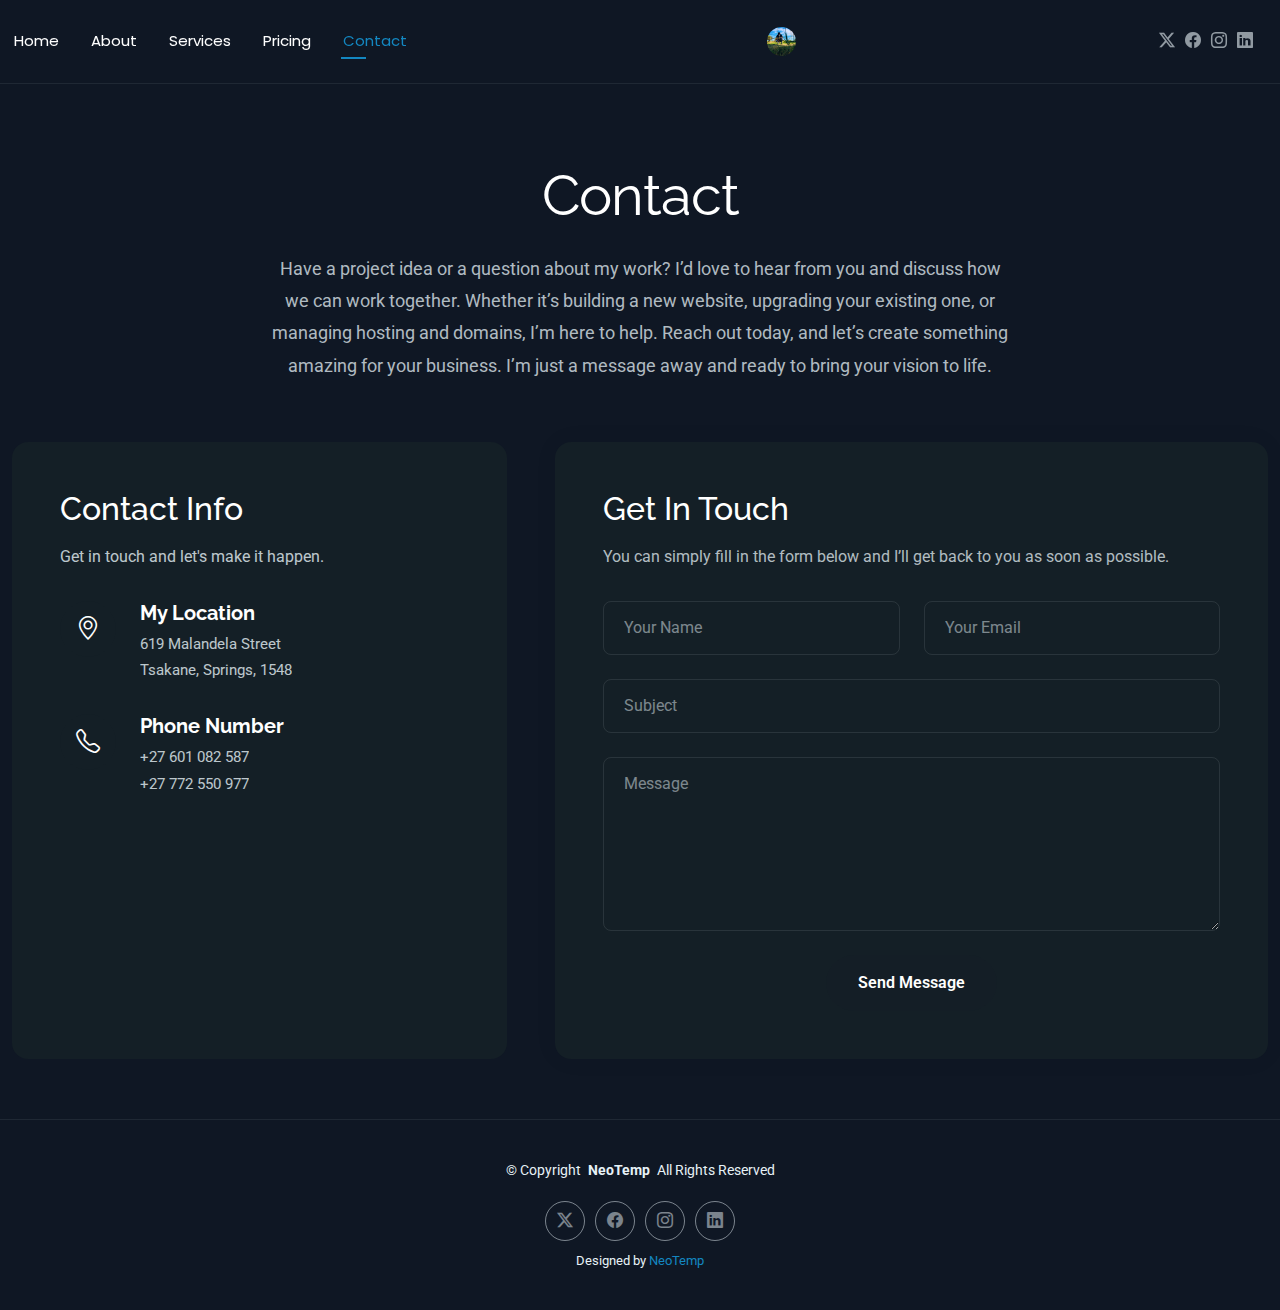
<file: contact.html>
<!DOCTYPE html>
<html lang="en">

<head>
  <meta charset="utf-8">
  <meta content="width=device-width, initial-scale=1.0" name="viewport">
  <title>NeoTemp - Contact</title>
  <meta name="description" content="">
  <meta name="keywords" content="">
<!-- Favicons -->
  <link href="favicon.png" rel="icon">
  <link href="apple-touch-icon.png" rel="apple-touch-icon">

  <!-- Fonts -->
  <link href="https://fonts.googleapis.com" rel="preconnect">
  <link href="https://fonts.gstatic.com" rel="preconnect" crossorigin>
  <link href="https://fonts.googleapis.com/css2?family=Roboto:ital,wght@0,100;0,300;0,400;0,500;0,700;0,900;1,100;1,300;1,400;1,500;1,700;1,900&family=Poppins:ital,wght@0,100;0,200;0,300;0,400;0,500;0,600;0,700;0,800;0,900;1,100;1,200;1,300;1,400;1,500;1,600;1,700;1,800;1,900&family=Raleway:ital,wght@0,100;0,200;0,300;0,400;0,500;0,600;0,700;0,800;0,900;1,100;1,200;1,300;1,400;1,500;1,600;1,700;1,800;1,900&display=swap" rel="stylesheet">

  <!-- Vendor CSS Files -->
  <link href="bootstrap.min.css" rel="stylesheet">
  <link href="bootstrap-icons.css" rel="stylesheet">
  <link href="aos.css" rel="stylesheet">
  <link href="swiper-bundle.min.css" rel="stylesheet">
  <link href="glightbox.min.css" rel="stylesheet">

  <!-- Main CSS File -->
  <link href="main.css" rel="stylesheet">

  <!-- =======================================================
  * Template Name: FolioOne
  * Template URL: https://bootstrapmade.com/folioone-bootstrap-portfolio-website-template/
  * Updated: Aug 23 2025 with Bootstrap v5.3.7
  * Author: BootstrapMade.com
  * License: https://bootstrapmade.com/license/
  ======================================================== -->

</head>

  <!-- Google tag (gtag.js) -->
<script async src="https://www.googletagmanager.com/gtag/js?id=G-CWEPG115PZ"></script>
<script>
  window.dataLayer = window.dataLayer || [];
  function gtag(){dataLayer.push(arguments);}
  gtag('js', new Date());

  gtag('config', 'G-CWEPG115PZ');
</script>
<body class="contact-page">

  <header id="header" class="header d-flex align-items-center light-background sticky-top">
    <div class="container position-relative d-flex align-items-center justify-content-between">

      <!-- <a href="index.html" class="logo d-flex align-items-center me-auto me-xl-0">
      <img src="assets/img/logo.webp" alt="">
      <h1 class="sitename">FolioOne</h1> 
    </a> -->

      <nav id="navmenu" class="navmenu">
        <ul>
          <li><a href="index.html">Home</a></li>
          <li><a href="about.html">About</a></li>
          <li><a href="services.html">Services</a></li>
          <li><a href="pricing.html">Pricing</a></li>

          <li><a href="contact.html" class="active">Contact</a></li>
        </ul>
        <i class="mobile-nav-toggle d-xl-none bi bi-list"></i>
      </nav>
      
      <div class="profile-pic">
  <img src="pic5.jpg" style="border-radius:50%;" width="29px;" height="29px"></div>

      <div class="header-social-links">        <a href="https://x.com/@neotemp1"><i class="bi bi-twitter-x"></i></a>
        <a href="https://www.facebook.com/share/1Aidfxfcbp/"><i class="bi bi-facebook"></i></a>
        <a href="https://www.instagram.com/neo.temp.koza"><i class="bi bi-instagram"></i></a>
        <a href="https://www.linkedin.com/in/neo-temp-koza-952357138?trk=contact-info"><i class="bi bi-linkedin"></i></a>
       
      </div>

    </div>
  </header>

  <main class="main">

    <!-- Contact Section -->
    <section id="contact" class="contact section">

      <!-- Section Title -->
      <div class="container section-title" data-aos="fade-up">
        <h2>Contact</h2>
        <p>Have a project idea or a question about my work? I’d love to hear from you and discuss how we can work together. Whether it’s building a new website, upgrading your existing one, or managing hosting and domains, I’m here to help. Reach out today, and let’s create something amazing for your business. I’m just a message away and ready to bring your vision to life.</p>
      </div><!-- End Section Title -->

      <div class="container" data-aos="fade-up" data-aos-delay="100">

        <div class="row g-4 g-lg-5">
          <div class="col-lg-5">
            <div class="info-box" data-aos="fade-up" data-aos-delay="200">
              <h3>Contact Info</h3>
              <p>Get in touch and let's make it happen.</p>

              <div class="info-item" data-aos="fade-up" data-aos-delay="300">
                <div class="icon-box">
                  <i class="bi bi-geo-alt"></i>
                </div>
                <div class="content">
                  <h4>My Location</h4>
                  <p>619 Malandela Street</p>
                  <p>Tsakane, Springs, 1548</p>
                </div>
              </div>

              <div class="info-item" data-aos="fade-up" data-aos-delay="400">
                <div class="icon-box">
                  <i class="bi bi-telephone"></i>
                </div>
                <div class="content">
                  <h4>Phone Number</h4>
                  <p>+27 601 082 587</p>
                  <p>+27 772 550 977</p>
                </div>
              </div>

              <div class="info-item" data-aos="fade-up" data-aos-delay="500">
                <div class="icon-box">
                  <i class="bi bi-envelope"></i>
                </div>
                <div class="content">
                  <h4>Email Address</h4>
                  <p>info@neotemp.com</p>
                  <p>neotemptonkoza@gmail.com</p>
                </div>
              </div>
            </div>
          </div>

          <div class="col-lg-7">
            <div class="contact-form" data-aos="fade-up" data-aos-delay="300">
              <h3>Get In Touch</h3>
              <p>You can simply fill in the form below and I’ll get back to you as soon as possible.</p><form action="https://formsubmit.co/neotemptonkoza@gmail.com" method="POST" data-aos="fade-up" data-aos-delay="200">
  <!-- Redirect to the thank-you page in the same directory -->
  <input type="hidden" name="_next" value="https://neotemp.github.io/myprofile.com/thank-you.html">

  <div class="row gy-4">
    <div class="col-md-6">
      <input type="text" name="name" class="form-control" placeholder="Your Name" required>
    </div>

    <div class="col-md-6">
      <input type="email" class="form-control" name="email" placeholder="Your Email" required>
    </div>

    <div class="col-12">
      <input type="text" class="form-control" name="subject" placeholder="Subject" required>
    </div>

    <div class="col-12">
      <textarea class="form-control" name="message" rows="6" placeholder="Message" required></textarea>
    </div>

    <div class="col-12 text-center">
      <button type="submit" class="btn">Send Message</button>
    </div>
  </div>
</form>

              

            </div>
          </div>

        </div>

      </div>

    </section><!-- /Contact Section -->

  </main>

  <footer id="footer" class="footer">

    <div class="container">
      <div class="copyright text-center">
        <p>© <span>Copyright</span> <strong class="px-1 sitename">NeoTemp</strong> <span>All Rights Reserved<br></span></p>
      </div>
      <div class="social-links d-flex justify-content-center">
        <a href="https://x.com/@neotemp1"><i class="bi bi-twitter-x"></i></a>
        <a href="https://www.facebook.com/share/1Aidfxfcbp/"><i class="bi bi-facebook"></i></a>
        <a href="https://www.instagram.com/neo.temp.koza"><i class="bi bi-instagram"></i></a>
        <a href="https://www.linkedin.com/in/neo-temp-koza-952357138?trk=contact-info"><i class="bi bi-linkedin"></i></a>
      </div>
      <div class="credits">
        <!-- All the links in the footer should remain intact. -->
        <!-- You can delete the links only if you've purchased the pro version. -->
        <!-- Licensing information: https://bootstrapmade.com/license/ -->
        <!-- Purchase the pro version with working PHP/AJAX contact form: [buy-url] -->
        Designed by <a href="https://neotemp.github.io/myprofile.com/index.html">NeoTemp</a>
      </div>
    </div>

  </footer>

  <!-- Scroll Top -->
  <a href="#" id="scroll-top" class="scroll-top d-flex align-items-center justify-content-center"><i class="bi bi-arrow-up-short"></i></a>

  <!-- Preloader -->
  <div id="preloader"></div>

  <!-- Vendor JS Files -->  <script src="bootstrap.bundle.min.js"></script>
  <script src="aos.js"></script>
  <script src="typed.umd.js"></script>
  <script src="noframework.waypoints.js"></script>
  <script src="purecounter_vanilla.js"></script>
  <script src="swiper-bundle.min.js"></script>
  <script src="imagesloaded.pkgd.min.js"></script>
  <script src="isotope.pkgd.min.js"></script>
  <script src="glightbox.min.js"></script>

  <!-- Main JS File -->
  <script src="main.js"></script>


</body>

</html>
</file>
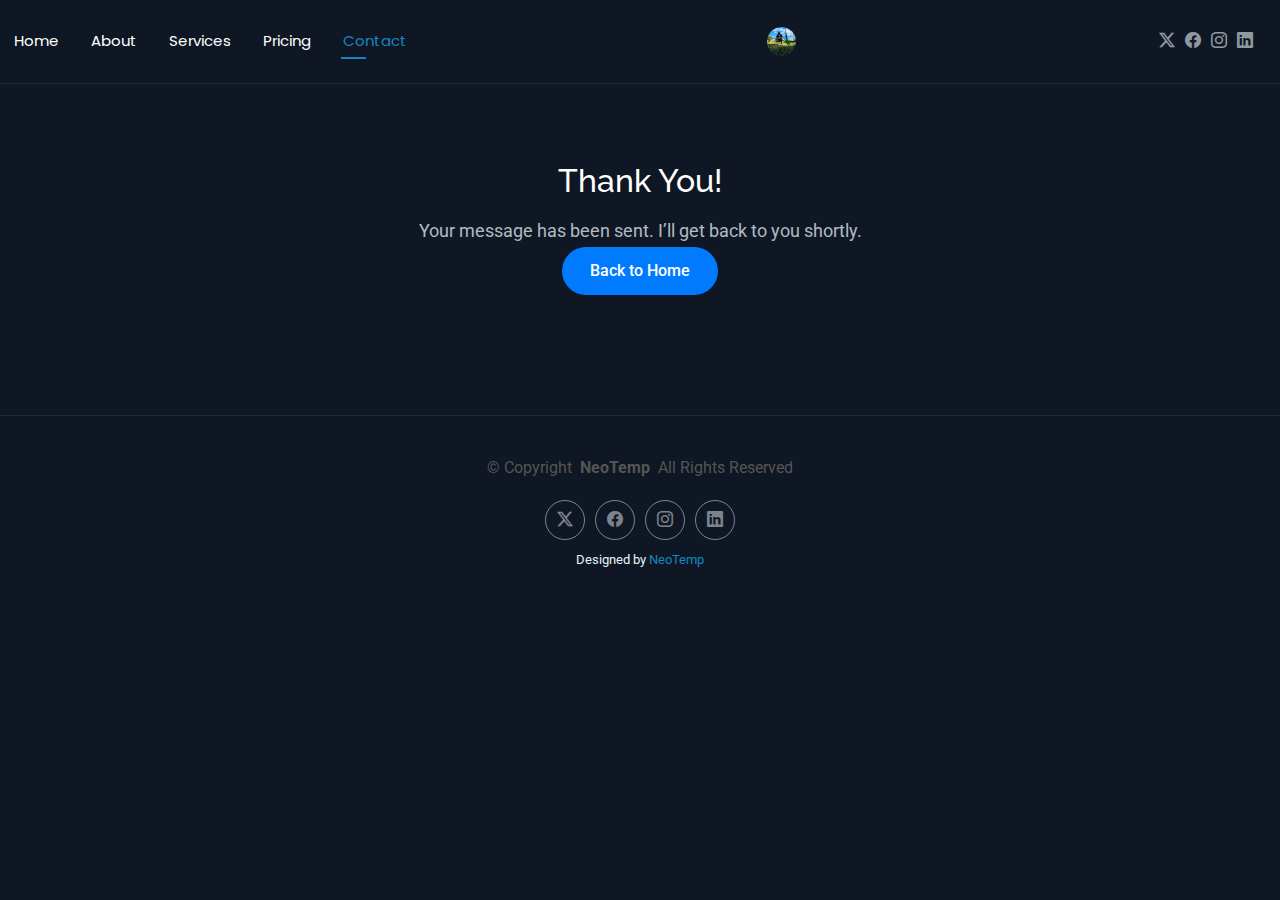
<file: thank-you.html>
<!DOCTYPE html>
<html lang="en">

<head>
  <meta charset="utf-8">
  <meta content="width=device-width, initial-scale=1.0" name="viewport">
  <title>NeoTemp - Contact</title>
  <meta name="description" content="">
  <meta name="keywords" content="">
<!-- Favicons -->
  <link href="favicon.png" rel="icon">
  <link href="apple-touch-icon.png" rel="apple-touch-icon">

  <!-- Fonts -->
  <link href="https://fonts.googleapis.com" rel="preconnect">
  <link href="https://fonts.gstatic.com" rel="preconnect" crossorigin>
  <link href="https://fonts.googleapis.com/css2?family=Roboto:ital,wght@0,100;0,300;0,400;0,500;0,700;0,900;1,100;1,300;1,400;1,500;1,700;1,900&family=Poppins:ital,wght@0,100;0,200;0,300;0,400;0,500;0,600;0,700;0,800;0,900;1,100;1,200;1,300;1,400;1,500;1,600;1,700;1,800;1,900&family=Raleway:ital,wght@0,100;0,200;0,300;0,400;0,500;0,600;0,700;0,800;0,900;1,100;1,200;1,300;1,400;1,500;1,600;1,700;1,800;1,900&display=swap" rel="stylesheet">

  <!-- Vendor CSS Files -->
  <link href="bootstrap.min.css" rel="stylesheet">
  <link href="bootstrap-icons.css" rel="stylesheet">
  <link href="aos.css" rel="stylesheet">
  <link href="swiper-bundle.min.css" rel="stylesheet">
  <link href="glightbox.min.css" rel="stylesheet">

  <!-- Main CSS File -->
  <link href="main.css" rel="stylesheet">

  <!-- =======================================================
  * Template Name: FolioOne
  * Template URL: https://bootstrapmade.com/folioone-bootstrap-portfolio-website-template/
  * Updated: Aug 23 2025 with Bootstrap v5.3.7
  * Author: BootstrapMade.com
  * License: https://bootstrapmade.com/license/
  ======================================================== -->
  
  <style>    h1 {
      font-size: 2rem;
      margin-bottom: 15px;
      color: #fff;
    }

    p {
      font-size: 1rem;
      margin-bottom: 25px;
      color: #555;
    }

    a.button {
      display: inline-block;
      padding: 12px 28px;
      border-radius: 50px;
      background: #007bff;
      color: #fff;
      text-decoration: none;
      font-weight: 500;
      transition: background 0.3s ease;
    }

    a.button:hover {
      background: #0056b3;
    }</style>

    <!-- Google tag (gtag.js) -->
<script async src="https://www.googletagmanager.com/gtag/js?id=G-CWEPG115PZ"></script>
<script>
  window.dataLayer = window.dataLayer || [];
  function gtag(){dataLayer.push(arguments);}
  gtag('js', new Date());

  gtag('config', 'G-CWEPG115PZ');
</script>
  
</head>

  
<body class="contact-page">

  <header id="header" class="header d-flex align-items-center light-background sticky-top">
    <div class="container position-relative d-flex align-items-center justify-content-between">

      <!-- <a href="index.html" class="logo d-flex align-items-center me-auto me-xl-0">
      <img src="assets/img/logo.webp" alt="">
      <h1 class="sitename">FolioOne</h1> 
    </a> -->

      <nav id="navmenu" class="navmenu">
        <ul>
          <li><a href="index.html">Home</a></li>
          <li><a href="about.html">About</a></li>
          <li><a href="services.html">Services</a></li>
          <li><a href="pricing.html">Pricing</a></li>

          <li><a href="contact.html" class="active">Contact</a></li>
        </ul>
        <i class="mobile-nav-toggle d-xl-none bi bi-list"></i>
      </nav>
      
      <div class="profile-pic">
  <img src="pic5.jpg" style="border-radius:50%;" width="29px;" height="29px"></div>

      <div class="header-social-links">        <a href="https://x.com/@neotemp1"><i class="bi bi-twitter-x"></i></a>
        <a href="https://www.facebook.com/share/1Aidfxfcbp/"><i class="bi bi-facebook"></i></a>
        <a href="https://www.instagram.com/neo.temp.koza"><i class="bi bi-instagram"></i></a>
        <a href="https://www.linkedin.com/in/neo-temp-koza-952357138?trk=contact-info"><i class="bi bi-linkedin"></i></a>
       
      </div>

    </div>
  </header>

  <main class="main">

    <!-- Contact Section -->
    <section id="contact" class="contact section">

      <!-- Section Title -->
      <div class="container section-title" data-aos="fade-up">
<div class="container">
    <h1>Thank You!</h1>
    <p>Your message has been sent. I’ll get back to you shortly.</p>
    <a href="index.html" class="button">Back to Home</a>
  </div>
      </div>

    </section><!-- /Contact Section -->

  </main>

  <footer id="footer" class="footer">

    <div class="container">
      <div class="copyright text-center">
        <p>© <span>Copyright</span> <strong class="px-1 sitename">NeoTemp</strong> <span>All Rights Reserved<br></span></p>
      </div>
      <div class="social-links d-flex justify-content-center">
        <a href="https://x.com/@neotemp1"><i class="bi bi-twitter-x"></i></a>
        <a href="https://www.facebook.com/share/1Aidfxfcbp/"><i class="bi bi-facebook"></i></a>
        <a href="https://www.instagram.com/neo.temp.koza"><i class="bi bi-instagram"></i></a>
        <a href="https://www.linkedin.com/in/neo-temp-koza-952357138?trk=contact-info"><i class="bi bi-linkedin"></i></a>
      </div>
      <div class="credits">
        <!-- All the links in the footer should remain intact. -->
        <!-- You can delete the links only if you've purchased the pro version. -->
        <!-- Licensing information: https://bootstrapmade.com/license/ -->
        <!-- Purchase the pro version with working PHP/AJAX contact form: [buy-url] -->
        Designed by <a href="https://neotemp.github.io/myprofile.com/index.html">NeoTemp</a>
      </div>
    </div>

  </footer>

  <!-- Scroll Top -->
  <a href="#" id="scroll-top" class="scroll-top d-flex align-items-center justify-content-center"><i class="bi bi-arrow-up-short"></i></a>

  <!-- Preloader -->
  <div id="preloader"></div>

  <!-- Vendor JS Files -->  <script src="bootstrap.bundle.min.js"></script>
  <script src="aos.js"></script>
  <script src="typed.umd.js"></script>
  <script src="noframework.waypoints.js"></script>
  <script src="purecounter_vanilla.js"></script>
  <script src="swiper-bundle.min.js"></script>
  <script src="imagesloaded.pkgd.min.js"></script>
  <script src="isotope.pkgd.min.js"></script>
  <script src="glightbox.min.js"></script>

  <!-- Main JS File -->
  <script src="main.js"></script>


</body>

</html>
</file>
<file: main.css>
/**
* Template Name: FolioOne
* Template URL: https://bootstrapmade.com/folioone-bootstrap-portfolio-website-template/
* Updated: Aug 23 2025 with Bootstrap v5.3.7
* Author: BootstrapMade.com
* License: https://bootstrapmade.com/license/
*/

/*--------------------------------------------------------------
# Font & Color Variables
# Help: https://bootstrapmade.com/color-system/
--------------------------------------------------------------*/
/* Fonts */
:root {
  --default-font: "Roboto",  system-ui, -apple-system, "Segoe UI", Roboto, "Helvetica Neue", Arial, "Noto Sans", "Liberation Sans", sans-serif, "Apple Color Emoji", "Segoe UI Emoji", "Segoe UI Symbol", "Noto Color Emoji";
  --heading-font: "Raleway",  sans-serif;
  --nav-font: "Poppins",  sans-serif;
}

/* Global Colors - The following color variables are used throughout the website. Updating them here will change the color scheme of the entire website */
:root { 
  --background-color: #0f1724; /* Background color for the entire website, including individual sections */
  --default-color: #e7f2f7; /* Default color used for the majority of the text content across the entire website */
  --heading-color: #ffffff; /* Color for headings, subheadings and title throughout the website */
  --accent-color: #1387c1; /* Accent color that represents your brand on the website. It's used for buttons, links, and other elements that need to stand out */
  --surface-color: #141f26; /* The surface color is used as a background of boxed elements within sections, such as cards, icon boxes, or other elements that require a visual separation from the global background. */
  --contrast-color: #ffffff; /* Contrast color for text, ensuring readability against backgrounds of accent, heading, or default colors. */
}

/* Nav Menu Colors - The following color variables are used specifically for the navigation menu. They are separate from the global colors to allow for more customization options */
:root {
  --nav-color: #ffffff;  /* The default color of the main navmenu links */
  --nav-hover-color: #1387c1; /* Applied to main navmenu links when they are hovered over or active */
  --nav-mobile-background-color: #213642; /* Used as the background color for mobile navigation menu */
  --nav-dropdown-background-color: #051117; /* Used as the background color for dropdown items that appear when hovering over primary navigation items */
  --nav-dropdown-color: #e7f2f7; /* Used for navigation links of the dropdown items in the navigation menu. */
  --nav-dropdown-hover-color: #1387c1; /* Similar to --nav-hover-color, this color is applied to dropdown navigation links when they are hovered over. */
}

/* Color Presets - These classes override global colors when applied to any section or element, providing reuse of the sam color scheme. */

.light-background {
  --background-color: #142027;
  --surface-color: #325264;
}

.dark-background {
  --background-color: #0b1419;
  --default-color: #ffffff;
  --heading-color: #ffffff;
  --surface-color: #252525;
  --contrast-color: #ffffff;
}

/* Smooth scroll */
:root {
  scroll-behavior: smooth;
}

/*--------------------------------------------------------------
# General Styling & Shared Classes
--------------------------------------------------------------*/
body {
  color: var(--default-color);
  background-color: var(--background-color);
  font-family: var(--default-font);
}

a {
  color: var(--accent-color);
  text-decoration: none;
  transition: 0.3s;
}

a:hover {
  color: color-mix(in srgb, var(--accent-color), transparent 25%);
  text-decoration: none;
}

h1,
h2,
h3,
h4,
h5,
h6 {
  color: var(--heading-color);
  font-family: var(--heading-font);
}

/* PHP Email Form Messages
------------------------------*/
.php-email-form .error-message {
  display: none;
  background: #df1529;
  color: #ffffff;
  text-align: left;
  padding: 15px;
  margin-bottom: 24px;
  font-weight: 600;
}

.php-email-form .sent-message {
  display: none;
  color: #ffffff;
  background: #059652;
  text-align: center;
  padding: 15px;
  margin-bottom: 24px;
  font-weight: 600;
}

.php-email-form .loading {
  display: none;
  background: var(--surface-color);
  text-align: center;
  padding: 15px;
  margin-bottom: 24px;
}

.php-email-form .loading:before {
  content: "";
  display: inline-block;
  border-radius: 50%;
  width: 24px;
  height: 24px;
  margin: 0 10px -6px 0;
  border: 3px solid var(--accent-color);
  border-top-color: var(--surface-color);
  animation: php-email-form-loading 1s linear infinite;
}

@keyframes php-email-form-loading {
  0% {
    transform: rotate(0deg);
  }

  100% {
    transform: rotate(360deg);
  }
}

/*--------------------------------------------------------------
# Global Header
--------------------------------------------------------------*/
.header {
  --background-color: rgb(255, 255, 255, 0);
  color: var(--default-color);
  background-color: var(--background-color);
  padding: 15px 0;
  transition: all 0.5s;
  z-index: 997;
  border-bottom: 1px solid color-mix(in srgb, var(--default-color), transparent 92%);
}

.header .logo {
  line-height: 1;
}

.header .logo img {
  max-height: 36px;
  margin-right: 8px;
}

.header .logo h1 {
  font-size: 32px;
  margin: 0;
  font-weight: 400;
  color: var(--heading-color);
}

.header .header-social-links {
  padding-right: 15px;
}

.header .header-social-links a {
  color: color-mix(in srgb, var(--default-color), transparent 40%);
  padding-left: 6px;
  display: inline-block;
  transition: 0.3s;
  font-size: 16px;
}

.header .header-social-links a:hover {
  color: var(--default-color);
}

.header .header-social-links a i {
  line-height: 0px;
}

@media (max-width: 1200px) {
  .header .logo {
    order: 1;
  }

  .header .header-social-links {
    order: 2;
  }

  .header .navmenu {
    order: 3;
  }
}

/* Global Header on Scroll
------------------------------*/
.scrolled .header {
  --background-color: rgba(16, 26, 32, 0.9);
}

/*--------------------------------------------------------------
# Navigation Menu
--------------------------------------------------------------*/
/* Desktop Navigation */
@media (min-width: 1200px) {
  .navmenu {
    padding: 0;
  }

  .navmenu ul {
    margin: 0;
    padding: 0;
    display: flex;
    list-style: none;
    align-items: center;
  }

  .navmenu li {
    position: relative;
  }

  .navmenu>ul>li {
    white-space: nowrap;
    padding: 15px 28px 15px 0;
  }

  .navmenu>ul>li:last-child {
    padding-right: 0;
  }

  .navmenu a,
  .navmenu a:focus {
    color: var(--nav-color);
    font-size: 15px;
    padding: 0 2px;
    font-family: var(--nav-font);
    font-weight: 400;
    display: flex;
    align-items: center;
    justify-content: space-between;
    white-space: nowrap;
    transition: 0.3s;
    position: relative;
  }

  .navmenu a i,
  .navmenu a:focus i {
    font-size: 12px;
    line-height: 0;
    margin-left: 5px;
    transition: 0.3s;
  }

  .navmenu>ul>li>a:before {
    content: "";
    position: absolute;
    height: 2px;
    bottom: -6px;
    left: 0;
    background-color: var(--nav-hover-color);
    visibility: hidden;
    width: 0px;
    transition: all 0.3s ease-in-out 0s;
  }

  .navmenu a:hover:before,
  .navmenu li:hover>a:before,
  .navmenu .active:before {
    visibility: visible;
    width: 25px;
  }

  .navmenu li:hover>a,
  .navmenu .active,
  .navmenu .active:focus {
    color: var(--nav-hover-color);
  }

  .navmenu .dropdown ul {
    margin: 0;
    padding: 10px 0;
    background: var(--nav-dropdown-background-color);
    display: block;
    position: absolute;
    visibility: hidden;
    left: -5px;
    top: 130%;
    opacity: 0;
    transition: 0.3s;
    border-radius: 4px;
    z-index: 99;
    box-shadow: 0px 0px 30px rgba(0, 0, 0, 0.1);
  }

  .navmenu .dropdown ul li {
    min-width: 200px;
  }

  .navmenu .dropdown ul a {
    padding: 10px 20px;
    font-size: 15px;
    text-transform: none;
    color: var(--nav-dropdown-color);
  }

  .navmenu .dropdown ul a i {
    font-size: 12px;
  }

  .navmenu .dropdown ul a:hover,
  .navmenu .dropdown ul .active:hover,
  .navmenu .dropdown ul li:hover>a {
    color: var(--nav-dropdown-hover-color);
  }

  .navmenu .dropdown:hover>ul {
    opacity: 1;
    top: 100%;
    visibility: visible;
  }

  .navmenu .dropdown .dropdown ul {
    top: 0;
    left: -90%;
    visibility: hidden;
  }

  .navmenu .dropdown .dropdown:hover>ul {
    opacity: 1;
    top: 0;
    left: -100%;
    visibility: visible;
  }
}

/* Mobile Navigation */
@media (max-width: 1199px) {
  .mobile-nav-toggle {
    color: var(--nav-color);
    font-size: 28px;
    line-height: 0;
    margin-right: 10px;
    cursor: pointer;
    transition: color 0.3s;
  }

  .navmenu {
    padding: 0;
    z-index: 9997;
  }

  .navmenu ul {
    display: none;
    list-style: none;
    position: absolute;
    inset: 60px 20px 20px 20px;
    padding: 10px 0;
    margin: 0;
    border-radius: 6px;
    background-color: var(--nav-mobile-background-color);
    border: 1px solid color-mix(in srgb, var(--default-color), transparent 90%);
    box-shadow: none;
    overflow-y: auto;
    transition: 0.3s;
    z-index: 9998;
  }

  .navmenu a,
  .navmenu a:focus {
    color: var(--nav-dropdown-color);
    padding: 10px 20px;
    font-family: var(--nav-font);
    font-size: 17px;
    font-weight: 500;
    display: flex;
    align-items: center;
    justify-content: space-between;
    white-space: nowrap;
    transition: 0.3s;
  }

  .navmenu a i,
  .navmenu a:focus i {
    font-size: 12px;
    line-height: 0;
    margin-left: 5px;
    width: 30px;
    height: 30px;
    display: flex;
    align-items: center;
    justify-content: center;
    border-radius: 50%;
    transition: 0.3s;
    background-color: color-mix(in srgb, var(--accent-color), transparent 90%);
  }

  .navmenu a i:hover,
  .navmenu a:focus i:hover {
    background-color: var(--accent-color);
    color: var(--contrast-color);
  }

  .navmenu a:hover,
  .navmenu .active,
  .navmenu .active:focus {
    color: var(--nav-dropdown-hover-color);
  }

  .navmenu .active i,
  .navmenu .active:focus i {
    background-color: var(--accent-color);
    color: var(--contrast-color);
    transform: rotate(180deg);
  }

  .navmenu .dropdown ul {
    position: static;
    display: none;
    z-index: 99;
    padding: 10px 0;
    margin: 10px 20px;
    background-color: var(--nav-dropdown-background-color);
    transition: all 0.5s ease-in-out;
  }

  .navmenu .dropdown ul ul {
    background-color: rgba(33, 37, 41, 0.1);
  }

  .navmenu .dropdown>.dropdown-active {
    display: block;
    background-color: rgba(33, 37, 41, 0.03);
  }

  .mobile-nav-active {
    overflow: hidden;
  }

  .mobile-nav-active .mobile-nav-toggle {
    color: #fff;
    position: absolute;
    font-size: 32px;
    top: 15px;
    right: 15px;
    margin-right: 0;
    z-index: 9999;
  }

  .mobile-nav-active .navmenu {
    position: fixed;
    overflow: hidden;
    inset: 0;
    background: rgba(33, 37, 41, 0.8);
    transition: 0.3s;
  }

  .mobile-nav-active .navmenu>ul {
    display: block;
  }
}

/*--------------------------------------------------------------
# Global Footer
--------------------------------------------------------------*/
.footer {
  color: var(--default-color);
  background-color: var(--background-color);
  font-size: 14px;
  padding: 40px 0;
  position: relative;
  border-top: 1px solid color-mix(in srgb, var(--default-color), transparent 92%);
}

.footer .copyright p {
  margin-bottom: 0;
}

.footer .social-links {
  margin-top: 20px;
}

.footer .social-links a {
  display: flex;
  align-items: center;
  justify-content: center;
  width: 40px;
  height: 40px;
  border-radius: 50%;
  border: 1px solid color-mix(in srgb, var(--default-color), transparent 50%);
  font-size: 16px;
  color: color-mix(in srgb, var(--default-color), transparent 50%);
  margin: 0 5px;
  transition: 0.3s;
}

.footer .social-links a:hover {
  color: var(--accent-color);
  border-color: var(--accent-color);
}

.footer .credits {
  margin-top: 10px;
  font-size: 13px;
  text-align: center;
}

/*--------------------------------------------------------------
# Preloader
--------------------------------------------------------------*/
#preloader {
  position: fixed;
  inset: 0;
  z-index: 9999;
  overflow: hidden;
  background-color: var(--background-color);
  transition: all 0.6s ease-out;
  width: 100%;
  height: 100vh;
}

#preloader:before,
#preloader:after {
  content: "";
  position: absolute;
  border: 4px solid var(--accent-color);
  border-radius: 50%;
  animation: animate-preloader 2s cubic-bezier(0, 0.2, 0.8, 1) infinite;
}

#preloader:after {
  animation-delay: -0.5s;
}

@keyframes animate-preloader {
  0% {
    width: 10px;
    height: 10px;
    top: calc(50% - 5px);
    left: calc(50% - 5px);
    opacity: 1;
  }

  100% {
    width: 72px;
    height: 72px;
    top: calc(50% - 36px);
    left: calc(50% - 36px);
    opacity: 0;
  }
}

/*--------------------------------------------------------------
# Scroll Top Button
--------------------------------------------------------------*/
.scroll-top {
  position: fixed;
  visibility: hidden;
  opacity: 0;
  right: 15px;
  bottom: -15px;
  z-index: 99999;
  background-color: var(--accent-color);
  width: 44px;
  height: 44px;
  border-radius: 50px;
  transition: all 0.4s;
}

.scroll-top i {
  font-size: 24px;
  color: var(--contrast-color);
  line-height: 0;
}

.scroll-top:hover {
  background-color: color-mix(in srgb, var(--accent-color), transparent 20%);
  color: var(--contrast-color);
}

.scroll-top.active {
  visibility: visible;
  opacity: 1;
  bottom: 15px;
}

/*--------------------------------------------------------------
# Disable aos animation delay on mobile devices
--------------------------------------------------------------*/
@media screen and (max-width: 768px) {
  [data-aos-delay] {
    transition-delay: 0 !important;
  }
}

/*--------------------------------------------------------------
# Global Page Titles & Breadcrumbs
--------------------------------------------------------------*/
.page-title {
  color: var(--default-color);
  background-color: var(--background-color);
  position: relative;
}

.page-title .heading {
  padding: 80px 0;
  border-top: 1px solid color-mix(in srgb, var(--default-color), transparent 90%);
}

.page-title .heading h1 {
  font-size: 38px;
  font-weight: 700;
}

.page-title nav {
  background-color: color-mix(in srgb, var(--default-color), transparent 96%);
  padding: 20px 0;
}

.page-title nav ol {
  display: flex;
  flex-wrap: wrap;
  list-style: none;
  padding: 0;
  margin: 0;
  font-size: 16px;
  font-weight: 400;
}

.page-title nav ol li+li {
  padding-left: 10px;
}

.page-title nav ol li+li::before {
  content: "/";
  display: inline-block;
  padding-right: 10px;
  color: color-mix(in srgb, var(--default-color), transparent 70%);
}

/*--------------------------------------------------------------
# Global Sections
--------------------------------------------------------------*/
section,
.section {
  color: var(--default-color);
  background-color: var(--background-color);
  padding: 60px 0;
  scroll-margin-top: 100px;
  overflow: clip;
}

@media (max-width: 1199px) {

  section,
  .section {
    scroll-margin-top: 66px;
  }
}

/*--------------------------------------------------------------
# Global Section Titles
--------------------------------------------------------------*/
.section-title {
  text-align: center;
  padding-bottom: 60px;
  position: relative;
}

.section-title h2 {
  font-size: 3.5rem;
  font-weight: 400;
  line-height: 1.2;
  color: var(--heading-color);
  margin-bottom: 1.5rem;
  letter-spacing: -1px;
}

@media (max-width: 768px) {
  .section-title h2 {
    font-size: 2.5rem;
  }
}

.section-title p {
  font-size: 1.125rem;
  line-height: 1.8;
  color: color-mix(in srgb, var(--default-color), transparent 25%);
  max-width: 900px;
  margin: 0 auto;
  text-wrap: balance;
}

/*--------------------------------------------------------------
# Hero Section
--------------------------------------------------------------*/
.hero {
  padding: 80px 0;
  min-height: 100vh;
  display: flex;
  align-items: center;
}

.hero .hero-content h1 {
  font-size: 3.5rem;
  font-weight: 700;
  margin-bottom: 1rem;
  line-height: 1.2;
}

.hero .hero-content h1 .highlight {
  color: var(--accent-color);
  position: relative;
}

.hero .hero-content h1 .highlight::after {
  content: "";
  position: absolute;
  bottom: 0;
  left: 0;
  width: 100%;
  height: 3px;
  background: linear-gradient(90deg, var(--accent-color), color-mix(in srgb, var(--accent-color), transparent 50%));
  border-radius: 2px;
}

@media (max-width: 768px) {
  .hero .hero-content h1 {
    font-size: 2.5rem;
  }
}

.hero .hero-content h2 {
  font-size: 1.5rem;
  font-weight: 400;
  margin-bottom: 2rem;
  color: color-mix(in srgb, var(--default-color), transparent 20%);
}

.hero .hero-content h2 .typed {
  color: var(--accent-color);
  font-weight: 600;
}

@media (max-width: 768px) {
  .hero .hero-content h2 {
    font-size: 1.25rem;
  }
}

.hero .hero-content p {
  font-size: 1.1rem;
  line-height: 1.6;
  margin-bottom: 2.5rem;
  color: color-mix(in srgb, var(--default-color), transparent 30%);
}

.hero .hero-actions {
  display: flex;
  gap: 1rem;
  margin-bottom: 3rem;
}

.hero .hero-actions .btn {
  padding: 12px 30px;
  border-radius: 50px;
  font-weight: 600;
  text-decoration: none;
  transition: all 0.3s ease;
  border: 2px solid;
}

.hero .hero-actions .btn.btn-primary {
  background: var(--accent-color);
  color: var(--contrast-color);
  border-color: var(--accent-color);
}

.hero .hero-actions .btn.btn-primary:hover {
  background: color-mix(in srgb, var(--accent-color), black 15%);
  border-color: color-mix(in srgb, var(--accent-color), black 15%);
  transform: translateY(-2px);
}

.hero .hero-actions .btn.btn-outline {
  background: transparent;
  color: var(--accent-color);
  border-color: var(--accent-color);
}

.hero .hero-actions .btn.btn-outline:hover {
  transform: translateY(-2px);
}

@media (max-width: 576px) {
  .hero .hero-actions {
    flex-direction: column;
  }

  .hero .hero-actions .btn {
    text-align: center;
  }
}

.hero .social-links {
  display: flex;
  gap: 1rem;
}

.hero .social-links a {
  width: 45px;
  height: 45px;
  background: var(--surface-color);
  border-radius: 50%;
  display: flex;
  align-items: center;
  justify-content: center;
  color: var(--default-color);
  font-size: 1.2rem;
  transition: all 0.3s ease;
}

.hero .social-links a:hover {
  background: var(--accent-color);
  color: var(--contrast-color);
  transform: translateY(-3px);
  box-shadow: 0 8px 25px color-mix(in srgb, var(--accent-color), transparent 70%);
}

.hero .hero-image {
  position: relative;
}

.hero .hero-image .image-wrapper {
  position: relative;
  max-width: 450px;
  margin: 0 auto;
}

.hero .hero-image .image-wrapper img {
  border-radius: 20px;
  box-shadow: 0 5px 15px color-mix(in srgb, var(--default-color), transparent 95%);
  transition: transform 0.3s ease;
}

.hero .hero-image .image-wrapper img:hover {
  transform: scale(1.02);
}

.hero .hero-image .floating-elements {
  position: absolute;
  top: 0;
  left: 0;
  right: 0;
  bottom: 0;
  pointer-events: none;
}

.hero .hero-image .floating-elements .floating-card {
  position: absolute;
  background: var(--surface-color);
  padding: 15px 20px;
  border-radius: 15px;
  box-shadow: 0 10px 30px color-mix(in srgb, var(--default-color), transparent 90%);
  display: flex;
  align-items: center;
  gap: 10px;
  font-weight: 600;
  animation: float 3s ease-in-out infinite;
}

.hero .hero-image .floating-elements .floating-card i {
  font-size: 1.5rem;
  color: var(--accent-color);
}

.hero .hero-image .floating-elements .floating-card.design {
  top: 10%;
  right: -10%;
  animation-delay: 0s;
}

.hero .hero-image .floating-elements .floating-card.code {
  bottom: 30%;
  left: -15%;
  animation-delay: 1s;
}

.hero .hero-image .floating-elements .floating-card.creativity {
  top: 60%;
  right: -5%;
  animation-delay: 2s;
}

@media (max-width: 992px) {
  .hero .hero-image .floating-elements .floating-card {
    display: none;
  }
}

@keyframes float {

  0%,
  100% {
    transform: translateY(0px);
  }

  50% {
    transform: translateY(-10px);
  }
}

@media (max-width: 992px) {
  .hero .hero-content {
    text-align: center;
    margin-bottom: 3rem;
  }
}

/*--------------------------------------------------------------
# About Section
--------------------------------------------------------------*/
.about .intro-content .eyebrow {
  display: inline-block;
  letter-spacing: 0.12em;
  text-transform: uppercase;
  font-size: 12px;
  color: color-mix(in srgb, var(--default-color), transparent 40%);
  margin-bottom: 16px;
}

.about .intro-content .headline {
  font-family: var(--heading-font);
  font-weight: 300;
  line-height: 1.2;
  font-size: clamp(28px, 4vw, 44px);
  margin: 0 0 24px 0;
}

.about .intro-content .lead {
  font-size: 18px;
  line-height: 1.8;
  color: color-mix(in srgb, var(--default-color), transparent 10%);
  margin-bottom: 24px;
}

.about .intro-content p {
  line-height: 1.8;
  margin-bottom: 24px;
  color: color-mix(in srgb, var(--default-color), transparent 5%);
}

.about .intro-content .cta-group {
  display: flex;
  gap: 24px;
  align-items: center;
  margin-top: 24px;
}

.about .intro-content .cta-group .btn-ghost {
  display: inline-flex;
  align-items: center;
  gap: 8px;
  padding: 12px 18px;
  border-radius: 6px;
  color: var(--accent-color);
  background: color-mix(in srgb, var(--accent-color), transparent 92%);
  border: 1px solid color-mix(in srgb, var(--accent-color), transparent 70%);
  transition: 0.3s ease-in-out;
}

.about .intro-content .cta-group .btn-ghost:hover,
.about .intro-content .cta-group .btn-ghost:focus {
  color: var(--contrast-color);
  background: var(--accent-color);
  border-color: var(--accent-color);
  outline: none;
  box-shadow: 0 0 0 3px color-mix(in srgb, var(--accent-color), transparent 70%);
}

.about .intro-content .cta-group .link-underline {
  display: inline-flex;
  align-items: center;
  gap: 8px;
  position: relative;
  color: var(--accent-color);
  padding-bottom: 4px;
  transition: 0.3s ease-in-out;
}

.about .intro-content .cta-group .link-underline::after {
  content: "";
  position: absolute;
  left: 0;
  right: 0;
  bottom: 0;
  height: 1px;
  background: color-mix(in srgb, var(--accent-color), transparent 40%);
  transform: scaleX(0.4);
  transform-origin: left;
  transition: 0.3s ease-in-out;
}

.about .intro-content .cta-group .link-underline:hover,
.about .intro-content .cta-group .link-underline:focus {
  color: color-mix(in srgb, var(--accent-color), transparent 10%);
  outline: none;
}

.about .intro-content .cta-group .link-underline:hover::after,
.about .intro-content .cta-group .link-underline:focus::after {
  transform: scaleX(1);
}

.about .profile-figure {
  margin: 0;
}

.about .profile-figure .profile-photo {
  width: 88%;
  max-width: 440px;
  border-radius: 18px;
  box-shadow: 0 10px 30px color-mix(in srgb, var(--default-color), transparent 92%);
  transform: translateY(0);
  transition: transform 0.3s ease-in-out;
}

.about .profile-figure .profile-caption {
  margin-top: 24px;
  display: flex;
  align-items: center;
  justify-content: center;
}

.about .profile-figure .profile-caption .meta {
  font-size: 14px;
  color: color-mix(in srgb, var(--default-color), transparent 20%);
}

.about .profile-figure .profile-caption .meta .funfact {
  font-size: 13px;
  margin-top: 4px;
  color: color-mix(in srgb, var(--default-color), transparent 35%);
}

.about .profile-figure:hover .profile-photo {
  transform: translateY(-4px);
}

.about .skill-item {
  padding: 24px;
  border-radius: 6px;
  transition: 0.3s ease-in-out;
  background: color-mix(in srgb, var(--surface-color), var(--accent-color) 2%);
  border: 1px solid color-mix(in srgb, var(--default-color), transparent 88%);
  height: 100%;
}

.about .skill-item i {
  font-size: 24px;
  color: var(--accent-color);
  margin-bottom: 16px;
  display: inline-block;
}

.about .skill-item h3 {
  font-size: 16px;
  margin-bottom: 6px;
  font-weight: 500;
}

.about .skill-item p {
  margin: 0;
  font-size: 14px;
  color: color-mix(in srgb, var(--default-color), transparent 25%);
}

.about .skill-item:hover {
  transform: translateY(-3px);
  border-color: color-mix(in srgb, var(--accent-color), transparent 60%);
  box-shadow: 0 10px 30px color-mix(in srgb, var(--default-color), transparent 92%);
}

.about .timeline-item {
  position: relative;
  padding-left: 26px;
}

.about .timeline-item time {
  display: inline-block;
  font-size: 12px;
  letter-spacing: 0.08em;
  text-transform: uppercase;
  color: color-mix(in srgb, var(--default-color), transparent 45%);
  margin-bottom: 6px;
}

.about .timeline-item h4 {
  font-size: 18px;
  font-weight: 400;
  margin: 0 0 6px;
}

.about .timeline-item p {
  font-size: 14px;
  color: color-mix(in srgb, var(--default-color), transparent 25%);
  margin: 0;
}

.about .timeline-item .dot {
  position: absolute;
  left: 0;
  top: 4px;
  width: 10px;
  height: 10px;
  border-radius: 50%;
  background: var(--accent-color);
  box-shadow: 0 0 0 6px color-mix(in srgb, var(--accent-color), transparent 80%);
}

.about .personal-quote {
  padding: 24px 0;
}

.about .personal-quote p {
  font-family: var(--heading-font);
  font-weight: 300;
  font-size: clamp(20px, 3vw, 28px);
  line-height: 1.5;
  color: color-mix(in srgb, var(--default-color), transparent 5%);
  margin: 0 auto;
  max-width: 800px;
}

.about .fact-pill {
  display: flex;
  align-items: center;
  justify-content: center;
  gap: 10px;
  padding: 10px 14px;
  border-radius: 999px;
  border: 1px solid color-mix(in srgb, var(--default-color), transparent 85%);
  background: var(--surface-color);
  color: color-mix(in srgb, var(--default-color), transparent 10%);
  transition: 0.3s ease-in-out;
}

.about .fact-pill i {
  color: var(--accent-color);
}

.about .fact-pill span {
  font-size: 14px;
}

.about .fact-pill:hover {
  transform: translateY(-2px);
  border-color: color-mix(in srgb, var(--accent-color), transparent 60%);
  box-shadow: 0 10px 30px color-mix(in srgb, var(--default-color), transparent 92%);
}

.about .fact-pill:focus-within {
  box-shadow: 0 0 0 3px color-mix(in srgb, var(--accent-color), transparent 70%);
}

@media (max-width: 992px) {
  .about .profile-figure {
    text-align: center !important;
  }

  .about .profile-figure .profile-photo {
    width: 72%;
  }

  .about .intro-content .cta-group {
    flex-wrap: wrap;
  }
}

@media (max-width: 576px) {
  .about .profile-figure .profile-photo {
    width: 100%;
  }
}

/*--------------------------------------------------------------
# Skills Section
--------------------------------------------------------------*/
.skills .skill-box {
  background-color: var(--surface-color);
  padding: 2rem;
  border-radius: 8px;
  box-shadow: 0 0 20px rgba(0, 0, 0, 0.05);
}

.skills .skill-box h3 {
  font-size: 1.2rem;
  margin-bottom: 1rem;
  font-weight: 600;
}

.skills .skill-box p {
  font-size: 0.9rem;
  margin-bottom: 0.8rem;
  opacity: 0.6;
}

.skills .skill-box .progress {
  background-color: color-mix(in srgb, var(--accent-color), transparent 85%);
  border-radius: 50px;
  height: 8px;
  margin-top: 5px;
  overflow: hidden;
}

.skills .skill-box .progress .progress-bar {
  background-color: var(--accent-color);
  height: 100%;
  position: relative;
  border-radius: 50px;
  transition: 0.9s;
  width: 1px;
}

/*--------------------------------------------------------------
# Stats Section
--------------------------------------------------------------*/
.stats .avatars {
  position: relative;
}

.stats .avatars img {
  width: 60px;
  height: 60px;
  border: 3px solid var(--accent-color);
  margin-right: -15px;
  transition: transform 0.3s ease;
}

.stats .avatars img:hover {
  transform: translateY(-5px);
  z-index: 2;
}

.stats .counters h2 {
  color: var(--heading-color);
  font-size: 48px;
  font-weight: 700;
  margin-bottom: 10px;
}

.stats .counters h2 span {
  display: inline-block;
}

.stats .counters p {
  color: var(--default-color);
  font-size: 18px;
  margin: 0;
  opacity: 0.9;
}

@media (max-width: 991px) {
  .stats .row {
    text-align: center;
  }

  .stats .avatars {
    justify-content: center;
    margin-bottom: 40px;
  }

  .stats .counters h2 {
    font-size: 36px;
  }

  .stats .counters p {
    font-size: 16px;
  }

  .stats .counters .col-md-4 {
    margin-bottom: 30px;
  }

  .stats .counters .col-md-4:last-child {
    margin-bottom: 0;
  }
}

@media (max-width: 576px) {
  .stats {
    padding: 60px 0;
  }

  .stats .avatars {
    flex-wrap: wrap;
    justify-content: center;
  }

  .stats .avatars img {
    margin: 0 -8px;
  }
}

/*--------------------------------------------------------------
# Testimonials Section
--------------------------------------------------------------*/
.testimonials .testimonials-carousel,
.testimonials .testimonials-slider {
  overflow: hidden;
}

.testimonials .testimonial-item .testimonial-content {
  border-left: 3px solid var(--accent-color);
  padding-left: 30px;
}

.testimonials .testimonial-item .testimonial-img {
  border-radius: 96%;
  border: 4px solid var(--background-color);
  margin: 0 auto;
}

.testimonials .testimonial-item h3 {
  font-size: 20px;
  font-weight: bold;
  margin: 10px 0 5px 0;
}

.testimonials .testimonial-item h4 {
  font-size: 14px;
  color: color-mix(in srgb, var(--default-color), transparent 40%);
  margin: 0 0 10px 0;
}

.testimonials .testimonial-item .stars i {
  color: #ffc107;
  margin: 0 1px;
}

.testimonials .testimonial-item .quote-icon-left,
.testimonials .testimonial-item .quote-icon-right {
  color: color-mix(in srgb, var(--accent-color), transparent 50%);
  font-size: 26px;
  line-height: 0;
}

.testimonials .testimonial-item .quote-icon-left {
  display: inline-block;
  left: -5px;
  position: relative;
}

.testimonials .testimonial-item .quote-icon-right {
  display: inline-block;
  right: -5px;
  position: relative;
  top: 10px;
  transform: scale(-1, -1);
}

.testimonials .testimonial-item p {
  font-style: italic;
}

.testimonials .swiper-wrapper {
  height: auto;
}

.testimonials .swiper-pagination {
  margin-top: 30px;
  position: relative;
}

.testimonials .swiper-pagination .swiper-pagination-bullet {
  width: 12px;
  height: 12px;
  background-color: color-mix(in srgb, var(--default-color), transparent 85%);
  opacity: 1;
}

.testimonials .swiper-pagination .swiper-pagination-bullet-active {
  background-color: var(--accent-color);
}

/*--------------------------------------------------------------
# Resume Section
--------------------------------------------------------------*/
.resume .resume-item {
  margin-bottom: 3rem;
}

.resume .resume-item .resume-title {
  font-size: 1.75rem;
  font-weight: 700;
  margin-bottom: 1.5rem;
  padding-bottom: 1.5rem;
  position: relative;
  color: var(--heading-color);
}

.resume .resume-item .resume-title::after {
  content: "";
  position: absolute;
  display: block;
  width: 50px;
  height: 3px;
  background: var(--accent-color);
  bottom: 0;
  left: 0;
}

.resume .resume-item .resume-content {
  padding-left: 1.25rem;
  border-left: 2px solid color-mix(in srgb, var(--accent-color), transparent 85%);
}

.resume .resume-item article {
  position: relative;
  margin-bottom: 2.5rem;
}

.resume .resume-item article::before {
  content: "";
  position: absolute;
  width: 16px;
  height: 16px;
  border-radius: 50%;
  left: -1.8rem;
  top: 0.25rem;
  background: var(--background-color);
  border: 2px solid var(--accent-color);
}

.resume .resume-item article h4 {
  font-size: 1.25rem;
  font-weight: 600;
  margin-bottom: 0.5rem;
  color: var(--heading-color);
}

.resume .resume-item article h5 {
  font-size: 1rem;
  background: color-mix(in srgb, var(--accent-color), transparent 92%);
  padding: 0.375rem 0.75rem;
  display: inline-block;
  font-weight: 600;
  margin: 0.5rem 0;
  color: var(--accent-color);
  border-radius: 4px;
}

.resume .resume-item article .institution,
.resume .resume-item article .company {
  font-size: 1rem;
  margin-bottom: 1rem;
  color: color-mix(in srgb, var(--default-color), transparent 25%);
}

.resume .resume-item article p {
  margin-bottom: 1rem;
}

.resume .resume-item article ul {
  padding-left: 1.25rem;
  margin-bottom: 0;
}

.resume .resume-item article ul li {
  padding-bottom: 0.75rem;
  position: relative;
}

.resume .resume-item article ul li:last-child {
  padding-bottom: 0;
}

.resume .skill-item {
  margin-bottom: 2rem;
}

.resume .skill-item h4 {
  font-size: 1rem;
  font-weight: 600;
  margin-bottom: 0.75rem;
  color: var(--heading-color);
}

.resume .skill-item .progress {
  height: 0.75rem;
  background-color: color-mix(in srgb, var(--accent-color), transparent 92%);
  border-radius: 1rem;
  overflow: visible;
}

.resume .skill-item .progress .progress-bar {
  background-color: var(--accent-color);
  position: relative;
  border-radius: 1rem;
  width: 0;
  transition: width 1s ease;
}

.resume .skill-item .progress .progress-bar::after {
  content: attr(aria-valuenow) "%";
  position: absolute;
  right: 0;
  top: -1.75rem;
  font-size: 0.875rem;
  font-weight: 600;
  color: var(--accent-color);
}

@media (max-width: 991.98px) {
  .resume .resume-item {
    margin-bottom: 2rem;
  }
}

@media (max-width: 767.98px) {
  .resume .resume-content {
    padding-left: 1rem !important;
  }

  .resume article::before {
    left: -2rem !important;
  }
}

/*--------------------------------------------------------------
# Services Section
--------------------------------------------------------------*/
.services .service-item {
  display: flex;
  background-color: var(--surface-color);
  border-radius: 12px;
  padding: 2rem;
  height: 100%;
  position: relative;
  overflow: hidden;
  box-shadow: 0 5px 20px rgba(0, 0, 0, 0.03);
  transition: all 0.4s ease;
}

.services .service-item::before {
  content: "";
  position: absolute;
  left: 0;
  top: 0;
  height: 100%;
  width: 4px;
  background-color: var(--accent-color);
  transform: scaleY(0);
  transform-origin: bottom;
  transition: transform 0.4s cubic-bezier(0.65, 0, 0.35, 1);
}

.services .service-item:hover {
  box-shadow: 0 10px 30px rgba(0, 0, 0, 0.08);
  transform: translateY(-5px);
}

.services .service-item:hover::before {
  transform: scaleY(1);
}

.services .service-item:hover .service-icon {
  background-color: var(--accent-color);
  color: var(--contrast-color);
  transform: rotateY(180deg);
}

.services .service-item:hover .service-icon i {
  transform: rotateY(180deg);
}

.services .service-item:hover .service-link i {
  transform: translateX(5px);
}

.services .service-icon {
  flex-shrink: 0;
  width: 70px;
  height: 70px;
  border-radius: 12px;
  background-color: color-mix(in srgb, var(--accent-color), transparent 90%);
  color: var(--accent-color);
  display: flex;
  align-items: center;
  justify-content: center;
  margin-right: 1.5rem;
  transition: all 0.5s ease;
}

.services .service-icon i {
  font-size: 2rem;
  transition: transform 0.5s ease;
}

.services .service-content {
  flex-grow: 1;
}

.services .service-content h3 {
  font-size: 1.4rem;
  margin-bottom: 1rem;
  font-weight: 700;
  color: var(--heading-color);
}

.services .service-content p {
  margin-bottom: 1.25rem;
  color: color-mix(in srgb, var(--default-color), transparent 20%);
}

.services .service-link {
  display: inline-flex;
  align-items: center;
  color: var(--accent-color);
  font-weight: 600;
  text-decoration: none;
  transition: color 0.3s ease;
}

.services .service-link span {
  margin-right: 0.5rem;
}

.services .service-link i {
  transition: transform 0.3s ease;
}

.services .service-link:hover {
  color: color-mix(in srgb, var(--accent-color), transparent 25%);
}

@media (max-width: 767.98px) {
  .services .service-item {
    padding: 1.5rem;
    margin-bottom: 1rem;
  }

  .services .service-icon {
    width: 60px;
    height: 60px;
    margin-right: 1rem;
  }

  .services .service-icon i {
    font-size: 1.5rem;
  }

  .services .service-content h3 {
    font-size: 1.2rem;
    margin-bottom: 0.75rem;
  }

  .services .service-content p {
    margin-bottom: 1rem;
    font-size: 0.95rem;
  }
}

@media (max-width: 575.98px) {
  .services .service-item {
    flex-direction: column;
    text-align: center;
  }

  .services .service-item::before {
    width: 100%;
    height: 4px;
    transform: scaleX(0);
    transform-origin: left;
  }

  .services .service-item:hover::before {
    transform: scaleX(1);
  }

  .services .service-icon {
    margin-right: 0;
    margin-bottom: 1.25rem;
  }

  .services .service-link {
    justify-content: center;
  }
}

/*--------------------------------------------------------------
# Service Details Section
--------------------------------------------------------------*/
.service-details .service-hero {
  margin-bottom: 4rem;
}

.service-details .service-hero .service-meta {
  display: flex;
  align-items: center;
  gap: 1rem;
  margin-bottom: 1.5rem;
}

.service-details .service-hero .service-meta .service-category {
  background: color-mix(in srgb, var(--accent-color), transparent 85%);
  color: var(--accent-color);
  padding: 0.5rem 1rem;
  border-radius: 20px;
  font-size: 0.85rem;
  font-weight: 500;
  letter-spacing: 0.5px;
}

.service-details .service-hero .service-meta .reading-time {
  color: color-mix(in srgb, var(--default-color), transparent 50%);
  font-size: 0.9rem;
  font-weight: 300;
}

.service-details .service-hero h1 {
  font-size: 3.5rem;
  font-weight: 300;
  line-height: 1.2;
  margin-bottom: 1.5rem;
  color: var(--heading-color);
  letter-spacing: -0.02em;
}

.service-details .service-hero .service-description {
  font-size: 1.25rem;
  line-height: 1.7;
  color: color-mix(in srgb, var(--default-color), transparent 25%);
  font-weight: 300;
  margin: 0;
}

.service-details .service-visual {
  margin-bottom: 4rem;
  overflow: hidden;
  border-radius: 4px;
}

.service-details .service-visual img {
  width: 100%;
  height: 400px;
  object-fit: cover;
  transition: transform 0.5s ease;
}

.service-details .service-visual img:hover {
  transform: scale(1.02);
}

.service-details .service-narrative {
  margin-bottom: 5rem;
}

.service-details .service-narrative h3 {
  font-size: 2rem;
  font-weight: 300;
  margin-bottom: 2rem;
  color: var(--heading-color);
  letter-spacing: -0.01em;
}

.service-details .service-narrative p {
  font-size: 1.1rem;
  line-height: 1.8;
  margin-bottom: 2rem;
  color: var(--default-color);
  font-weight: 300;
}

.service-details .benefits-grid {
  display: grid;
  grid-template-columns: repeat(auto-fit, minmax(280px, 1fr));
  gap: 2.5rem;
  margin-top: 3rem;
}

.service-details .benefits-grid .benefit-card {
  text-align: center;
  padding: 0;
}

.service-details .benefits-grid .benefit-card .benefit-icon {
  width: 60px;
  height: 60px;
  background: color-mix(in srgb, var(--accent-color), transparent 90%);
  border-radius: 50%;
  display: flex;
  align-items: center;
  justify-content: center;
  margin: 0 auto 1.5rem;
  transition: all 0.3s ease;
}

.service-details .benefits-grid .benefit-card .benefit-icon i {
  font-size: 1.5rem;
  color: var(--accent-color);
}

.service-details .benefits-grid .benefit-card:hover .benefit-icon {
  background: var(--accent-color);
  transform: translateY(-2px);
}

.service-details .benefits-grid .benefit-card:hover .benefit-icon i {
  color: var(--contrast-color);
}

.service-details .benefits-grid .benefit-card h4 {
  font-size: 1.2rem;
  font-weight: 400;
  margin-bottom: 1rem;
  color: var(--heading-color);
}

.service-details .benefits-grid .benefit-card p {
  font-size: 1rem;
  line-height: 1.6;
  color: color-mix(in srgb, var(--default-color), transparent 30%);
  margin: 0;
}

.service-details .timeline-section {
  margin-bottom: 4rem;
}

.service-details .timeline-section h3 {
  font-size: 2rem;
  font-weight: 300;
  margin-bottom: 3rem;
  color: var(--heading-color);
  letter-spacing: -0.01em;
}

.service-details .timeline-section .timeline {
  position: relative;
}

.service-details .timeline-section .timeline::before {
  content: "";
  position: absolute;
  left: 30px;
  top: 0;
  bottom: 0;
  width: 1px;
  background: color-mix(in srgb, var(--default-color), transparent 85%);
}

.service-details .timeline-section .timeline .timeline-item {
  position: relative;
  padding-left: 80px;
  margin-bottom: 3rem;
}

.service-details .timeline-section .timeline .timeline-item:last-child {
  margin-bottom: 0;
}

.service-details .timeline-section .timeline .timeline-item .timeline-marker {
  position: absolute;
  left: 0;
  top: 0;
  width: 60px;
  height: 60px;
  background: var(--surface-color);
  border: 2px solid color-mix(in srgb, var(--accent-color), transparent 70%);
  border-radius: 50%;
  display: flex;
  align-items: center;
  justify-content: center;
  z-index: 1;
}

.service-details .timeline-section .timeline .timeline-item .timeline-marker span {
  font-size: 1.2rem;
  font-weight: 500;
  color: var(--accent-color);
}

.service-details .timeline-section .timeline .timeline-item .timeline-content h4 {
  font-size: 1.3rem;
  font-weight: 400;
  margin-bottom: 0.75rem;
  color: var(--heading-color);
}

.service-details .timeline-section .timeline .timeline-item .timeline-content p {
  font-size: 1rem;
  line-height: 1.6;
  margin-bottom: 0.5rem;
  color: var(--default-color);
}

.service-details .timeline-section .timeline .timeline-item .timeline-content small {
  color: color-mix(in srgb, var(--default-color), transparent 40%);
  font-size: 0.9rem;
  font-weight: 500;
}

.service-details .service-sidebar {
  padding-left: 2rem;
}

@media (max-width: 992px) {
  .service-details .service-sidebar {
    padding-left: 0;
    margin-top: 4rem;
  }
}

.service-details .overview-card,
.service-details .success-story,
.service-details .consultation-form {
  background: var(--surface-color);
  border-radius: 8px;
  padding: 2.5rem;
  margin-bottom: 2.5rem;
  border: 1px solid color-mix(in srgb, var(--default-color), transparent 93%);
  transition: all 0.3s ease;
}

.service-details .overview-card:hover,
.service-details .success-story:hover,
.service-details .consultation-form:hover {
  border-color: color-mix(in srgb, var(--accent-color), transparent 80%);
}

.service-details .overview-card .overview-header h4 {
  font-size: 1.4rem;
  font-weight: 400;
  margin-bottom: 2rem;
  color: var(--heading-color);
}

.service-details .overview-card .overview-stats {
  display: grid;
  grid-template-columns: repeat(3, 1fr);
  gap: 1.5rem;
  margin-bottom: 2rem;
}

.service-details .overview-card .overview-stats .stat-item {
  text-align: center;
}

.service-details .overview-card .overview-stats .stat-item .stat-number {
  font-size: 2rem;
  font-weight: 300;
  color: var(--accent-color);
  line-height: 1;
  margin-bottom: 0.5rem;
}

.service-details .overview-card .overview-stats .stat-item .stat-label {
  font-size: 0.85rem;
  color: color-mix(in srgb, var(--default-color), transparent 40%);
  font-weight: 500;
  text-transform: uppercase;
  letter-spacing: 0.5px;
}

.service-details .overview-card .overview-details {
  border-top: 1px solid color-mix(in srgb, var(--default-color), transparent 90%);
  padding-top: 1.5rem;
}

.service-details .overview-card .overview-details .detail-row {
  display: flex;
  justify-content: space-between;
  align-items: center;
  margin-bottom: 1rem;
}

.service-details .overview-card .overview-details .detail-row:last-child {
  margin-bottom: 0;
}

.service-details .overview-card .overview-details .detail-row .detail-label {
  font-size: 0.95rem;
  color: color-mix(in srgb, var(--default-color), transparent 30%);
  font-weight: 400;
}

.service-details .overview-card .overview-details .detail-row .detail-value {
  font-size: 0.95rem;
  color: var(--heading-color);
  font-weight: 500;
}

.service-details .success-story .story-quote p {
  font-size: 1.1rem;
  line-height: 1.7;
  color: color-mix(in srgb, var(--default-color), transparent 20%);
  font-style: italic;
  margin-bottom: 2rem;
}

.service-details .success-story .story-author {
  display: flex;
  align-items: center;
  gap: 1rem;
  margin-bottom: 1.5rem;
}

.service-details .success-story .story-author .author-avatar {
  width: 50px;
  height: 50px;
  border-radius: 50%;
  object-fit: cover;
}

.service-details .success-story .story-author .author-details h5 {
  font-size: 1rem;
  font-weight: 500;
  margin-bottom: 0.25rem;
  color: var(--heading-color);
}

.service-details .success-story .story-author .author-details span {
  display: block;
  font-size: 0.9rem;
  color: color-mix(in srgb, var(--default-color), transparent 40%);
  margin-bottom: 0.25rem;
}

.service-details .success-story .story-author .author-details small {
  font-size: 0.8rem;
  color: color-mix(in srgb, var(--default-color), transparent 50%);
}

.service-details .success-story .story-metrics {
  display: grid;
  grid-template-columns: repeat(2, 1fr);
  gap: 1rem;
  padding-top: 1.5rem;
  border-top: 1px solid color-mix(in srgb, var(--default-color), transparent 90%);
}

.service-details .success-story .story-metrics .metric {
  text-align: center;
}

.service-details .success-story .story-metrics .metric .metric-value {
  font-size: 1.5rem;
  font-weight: 500;
  color: var(--accent-color);
  display: block;
  margin-bottom: 0.25rem;
}

.service-details .success-story .story-metrics .metric .metric-label {
  font-size: 0.8rem;
  color: color-mix(in srgb, var(--default-color), transparent 40%);
  text-transform: uppercase;
  letter-spacing: 0.5px;
}

.service-details .consultation-form .form-header {
  margin-bottom: 2rem;
}

.service-details .consultation-form .form-header h4 {
  font-size: 1.4rem;
  font-weight: 400;
  margin-bottom: 0.75rem;
  color: var(--heading-color);
}

.service-details .consultation-form .form-header p {
  font-size: 0.95rem;
  line-height: 1.6;
  color: color-mix(in srgb, var(--default-color), transparent 30%);
  margin: 0;
}

.service-details .consultation-form .form-group {
  margin-bottom: 1.5rem;
}

.service-details .consultation-form .form-input {
  width: 100%;
  padding: 1rem;
  border: 1px solid color-mix(in srgb, var(--default-color), transparent 85%);
  border-radius: 4px;
  font-size: 0.95rem;
  transition: all 0.3s ease;
  background: transparent;
}

.service-details .consultation-form .form-input:focus {
  outline: none;
  border-color: var(--accent-color);
  box-shadow: 0 0 0 3px color-mix(in srgb, var(--accent-color), transparent 90%);
}

.service-details .consultation-form input[type=text],
.service-details .consultation-form input[type=email],
.service-details .consultation-form input[type=tel],
.service-details .consultation-form select,
.service-details .consultation-form textarea {
  color: var(--default-color);
  background-color: var(--surface-color);
  font-size: 14px;
  border-color: color-mix(in srgb, var(--default-color), transparent 80%);
}

.service-details .consultation-form input[type=text]:focus,
.service-details .consultation-form input[type=email]:focus,
.service-details .consultation-form input[type=tel]:focus,
.service-details .consultation-form select:focus,
.service-details .consultation-form textarea:focus {
  border-color: var(--accent-color);
}

.service-details .consultation-form input[type=text]::placeholder,
.service-details .consultation-form input[type=email]::placeholder,
.service-details .consultation-form input[type=tel]::placeholder,
.service-details .consultation-form select::placeholder,
.service-details .consultation-form textarea::placeholder {
  color: color-mix(in srgb, var(--default-color), transparent 70%);
}

.service-details .consultation-form .btn-consultation {
  background: var(--accent-color);
  color: var(--contrast-color);
  border: none;
  padding: 1rem 2rem;
  border-radius: 4px;
  font-size: 0.95rem;
  font-weight: 500;
  width: 100%;
  display: flex;
  align-items: center;
  justify-content: center;
  gap: 0.5rem;
  transition: all 0.3s ease;
  text-transform: none;
}

.service-details .consultation-form .btn-consultation:hover {
  background: color-mix(in srgb, var(--accent-color), transparent 10%);
  transform: translateY(-1px);
}

.service-details .consultation-form .btn-consultation i {
  font-size: 0.9rem;
}

@media (max-width: 768px) {
  .service-details .service-hero h1 {
    font-size: 2.5rem;
  }

  .service-details .service-hero .service-description {
    font-size: 1.1rem;
  }

  .service-details .service-visual img {
    height: 250px;
  }

  .service-details .benefits-grid {
    grid-template-columns: 1fr;
    gap: 2rem;
  }

  .service-details .timeline-section .timeline::before {
    left: 20px;
  }

  .service-details .timeline-section .timeline .timeline-item {
    padding-left: 60px;
  }

  .service-details .timeline-section .timeline .timeline-item .timeline-marker {
    width: 40px;
    height: 40px;
  }

  .service-details .timeline-section .timeline .timeline-item .timeline-marker span {
    font-size: 1rem;
  }

  .service-details .overview-card .overview-stats {
    grid-template-columns: 1fr;
    gap: 1rem;
  }
}

/*--------------------------------------------------------------
# Portfolio Section
--------------------------------------------------------------*/
.portfolio .portfolio-filters {
  display: flex;
  justify-content: center;
  flex-wrap: wrap;
  gap: 10px;
  margin-bottom: 30px;
  padding: 0;
  list-style: none;
}

.portfolio .portfolio-filters li {
  padding: 8px 20px;
  font-size: 0.95rem;
  font-weight: 500;
  border-radius: 30px;
  cursor: pointer;
  transition: all 0.3s ease;
  background-color: color-mix(in srgb, var(--accent-color), transparent 90%);
  color: var(--accent-color);
}

.portfolio .portfolio-filters li:hover {
  background-color: color-mix(in srgb, var(--accent-color), transparent 80%);
}

.portfolio .portfolio-filters li.filter-active {
  background-color: var(--accent-color);
  color: var(--contrast-color);
}

.portfolio .portfolio-card {
  background-color: var(--surface-color);
  border-radius: 10px;
  overflow: hidden;
  box-shadow: 0 5px 15px rgba(0, 0, 0, 0.05);
  margin-bottom: 30px;
  transition: all 0.3s ease;
}

.portfolio .portfolio-card:hover {
  transform: translateY(-10px);
  box-shadow: 0 10px 30px rgba(0, 0, 0, 0.1);
}

.portfolio .portfolio-card:hover .portfolio-img .portfolio-overlay {
  opacity: 1;
}

.portfolio .portfolio-card:hover .portfolio-img img {
  transform: scale(1.1);
}

.portfolio .portfolio-card .portfolio-img {
  position: relative;
  overflow: hidden;
}

.portfolio .portfolio-card .portfolio-img img {
  width: 100%;
  height: auto;
  transition: transform 0.5s ease;
}

.portfolio .portfolio-card .portfolio-img .portfolio-overlay {
  position: absolute;
  top: 0;
  left: 0;
  width: 100%;
  height: 100%;
  background: rgba(0, 0, 0, 0.6);
  display: flex;
  align-items: center;
  justify-content: center;
  gap: 15px;
  opacity: 0;
  transition: all 0.3s ease;
}

.portfolio .portfolio-card .portfolio-img .portfolio-overlay a {
  width: 45px;
  height: 45px;
  background-color: var(--accent-color);
  color: var(--contrast-color);
  border-radius: 50%;
  display: flex;
  align-items: center;
  justify-content: center;
  font-size: 1.2rem;
  transition: all 0.3s ease;
}

.portfolio .portfolio-card .portfolio-img .portfolio-overlay a:hover {
  background-color: color-mix(in srgb, var(--accent-color), #fff 20%);
  transform: translateY(-5px);
}

.portfolio .portfolio-card .portfolio-info {
  padding: 20px;
}

.portfolio .portfolio-card .portfolio-info h4 {
  font-size: 1.2rem;
  font-weight: 700;
  margin-bottom: 5px;
  color: var(--heading-color);
}

.portfolio .portfolio-card .portfolio-info p {
  font-size: 0.9rem;
  color: var(--default-color);
  margin-bottom: 10px;
}

.portfolio .portfolio-card .portfolio-info .portfolio-tags {
  display: flex;
  flex-wrap: wrap;
  gap: 8px;
}

.portfolio .portfolio-card .portfolio-info .portfolio-tags span {
  font-size: 0.8rem;
  padding: 4px 12px;
  border-radius: 20px;
  background-color: color-mix(in srgb, var(--accent-color), transparent 90%);
  color: var(--accent-color);
}

.portfolio .btn-primary {
  background-color: var(--accent-color);
  border-color: var(--accent-color);
  color: var(--contrast-color);
  padding: 12px 30px;
  font-weight: 600;
  border-radius: 5px;
  transition: all 0.3s ease;
}

.portfolio .btn-primary:hover {
  background-color: color-mix(in srgb, var(--accent-color), #000 10%);
  border-color: color-mix(in srgb, var(--accent-color), #000 10%);
  transform: translateY(-3px);
  box-shadow: 0 5px 15px rgba(0, 0, 0, 0.1);
}

/*--------------------------------------------------------------
# Portfolio Details Section
--------------------------------------------------------------*/
.portfolio-details {
  --section-spacing: 2.5rem;
}

.portfolio-details .portfolio-details-media {
  position: relative;
}

.portfolio-details .portfolio-details-media .main-image {
  margin-bottom: 1rem;
  border-radius: 20px;
  overflow: hidden;
  box-shadow: 0 10px 30px rgba(0, 0, 0, 0.08);
}

.portfolio-details .portfolio-details-media .main-image .portfolio-details-slider {
  position: relative;
}

.portfolio-details .portfolio-details-media .main-image .portfolio-details-slider .swiper-wrapper {
  height: auto !important;
}

.portfolio-details .portfolio-details-media .main-image .portfolio-details-slider .swiper-slide img {
  aspect-ratio: 3/2;
  object-fit: cover;
  width: 100%;
}

.portfolio-details .portfolio-details-media .main-image .portfolio-details-slider .swiper-button-next,
.portfolio-details .portfolio-details-media .main-image .portfolio-details-slider .swiper-button-prev {
  background-color: var(--contrast-color);
  width: 40px;
  height: 40px;
  border-radius: 50%;
  transition: all 0.3s ease;
}

.portfolio-details .portfolio-details-media .main-image .portfolio-details-slider .swiper-button-next:after,
.portfolio-details .portfolio-details-media .main-image .portfolio-details-slider .swiper-button-prev:after {
  font-size: 16px;
  color: var(--accent-color);
  font-weight: bold;
}

.portfolio-details .portfolio-details-media .main-image .portfolio-details-slider .swiper-button-next:hover,
.portfolio-details .portfolio-details-media .main-image .portfolio-details-slider .swiper-button-prev:hover {
  background-color: var(--accent-color);
}

.portfolio-details .portfolio-details-media .main-image .portfolio-details-slider .swiper-button-next:hover:after,
.portfolio-details .portfolio-details-media .main-image .portfolio-details-slider .swiper-button-prev:hover:after {
  color: var(--contrast-color);
}

.portfolio-details .portfolio-details-media .thumbnail-grid img {
  height: 80px;
  object-fit: cover;
  border-radius: 8px;
  cursor: pointer;
  transition: all 0.3s ease;
  box-shadow: 0 4px 10px rgba(0, 0, 0, 0.05);
}

.portfolio-details .portfolio-details-media .thumbnail-grid img:hover {
  transform: translateY(-5px);
  box-shadow: 0 8px 15px rgba(0, 0, 0, 0.1);
}

.portfolio-details .portfolio-details-media .tech-stack-badges {
  display: flex;
  flex-wrap: wrap;
  gap: 10px;
  margin-top: 1.5rem;
}

.portfolio-details .portfolio-details-media .tech-stack-badges span {
  display: inline-block;
  padding: 6px 12px;
  font-size: 13px;
  font-weight: 500;
  border-radius: 20px;
  background-color: color-mix(in srgb, var(--heading-color), transparent 85%);
  color: var(--heading-color);
  transition: all 0.3s ease;
}

.portfolio-details .portfolio-details-media .tech-stack-badges span:hover {
  background-color: color-mix(in srgb, var(--heading-color), transparent 70%);
  transform: translateY(-2px);
}

.portfolio-details .portfolio-details-content {
  padding: 0 0 0 2rem;
  height: 100%;
  display: flex;
  flex-direction: column;
}

.portfolio-details .portfolio-details-content .project-meta {
  display: flex;
  flex-wrap: wrap;
  justify-content: space-between;
  margin-bottom: 1.5rem;
}

.portfolio-details .portfolio-details-content .project-meta .badge-wrapper .project-badge {
  display: inline-block;
  padding: 8px 16px;
  background-color: color-mix(in srgb, var(--accent-color), transparent 90%);
  color: var(--accent-color);
  border-radius: 30px;
  font-weight: 600;
  font-size: 14px;
}

.portfolio-details .portfolio-details-content .project-meta .date-client {
  display: flex;
  gap: 1.5rem;
}

.portfolio-details .portfolio-details-content .project-meta .date-client .meta-item {
  display: flex;
  align-items: center;
  font-size: 14px;
  color: color-mix(in srgb, var(--default-color), transparent 30%);
}

.portfolio-details .portfolio-details-content .project-meta .date-client .meta-item i {
  margin-right: 6px;
  color: var(--accent-color);
}

.portfolio-details .portfolio-details-content .project-title {
  font-size: 2.2rem;
  margin-bottom: 1rem;
  font-weight: 700;
  line-height: 1.2;
  color: var(--heading-color);
}

.portfolio-details .portfolio-details-content .project-website {
  display: flex;
  align-items: center;
  margin-bottom: 1.5rem;
}

.portfolio-details .portfolio-details-content .project-website i {
  font-size: 22px;
  color: var(--accent-color);
  margin-right: 8px;
}

.portfolio-details .portfolio-details-content .project-website a {
  font-weight: 500;
  transition: all 0.3s;
}

.portfolio-details .portfolio-details-content .project-website a:hover {
  letter-spacing: 0.5px;
}

.portfolio-details .portfolio-details-content .project-overview {
  margin-bottom: var(--section-spacing);
}

.portfolio-details .portfolio-details-content .project-overview .lead {
  font-size: 1.1rem;
  line-height: 1.7;
  color: color-mix(in srgb, var(--default-color), transparent 15%);
  margin-bottom: 1.5rem;
}

.portfolio-details .portfolio-details-content .project-overview .project-accordion .accordion-item {
  border: none;
  background: none;
  margin-bottom: 10px;
}

.portfolio-details .portfolio-details-content .project-overview .project-accordion .accordion-item .accordion-header .accordion-button {
  padding: 1rem;
  font-weight: 600;
  font-size: 1rem;
  color: var(--heading-color);
  background-color: color-mix(in srgb, var(--surface-color), transparent 70%);
  border-radius: 8px !important;
  box-shadow: none;
}

.portfolio-details .portfolio-details-content .project-overview .project-accordion .accordion-item .accordion-header .accordion-button:not(.collapsed) {
  background-color: var(--surface-color);
  color: var(--accent-color);
  border-bottom-left-radius: 0 !important;
  border-bottom-right-radius: 0 !important;
  box-shadow: 0 4px 10px rgba(0, 0, 0, 0.03);
}

.portfolio-details .portfolio-details-content .project-overview .project-accordion .accordion-item .accordion-header .accordion-button:not(.collapsed) i {
  color: var(--accent-color);
}

.portfolio-details .portfolio-details-content .project-overview .project-accordion .accordion-item .accordion-header .accordion-button::after {
  background-size: 14px;
  width: 14px;
  height: 14px;
}

.portfolio-details .portfolio-details-content .project-overview .project-accordion .accordion-item .accordion-header .accordion-button i {
  font-size: 1.1rem;
}

.portfolio-details .portfolio-details-content .project-overview .project-accordion .accordion-item .accordion-body {
  padding: 1rem;
  background-color: var(--surface-color);
  border-bottom-left-radius: 8px;
  border-bottom-right-radius: 8px;
}

.portfolio-details .portfolio-details-content .project-overview .project-accordion .accordion-item .accordion-body p {
  margin-bottom: 0;
  color: color-mix(in srgb, var(--default-color), transparent 25%);
  line-height: 1.6;
}

.portfolio-details .portfolio-details-content .project-features {
  margin-bottom: var(--section-spacing);
}

.portfolio-details .portfolio-details-content .project-features h3 {
  display: flex;
  align-items: center;
  font-size: 1.25rem;
  margin-bottom: 1.2rem;
}

.portfolio-details .portfolio-details-content .project-features h3 i {
  margin-right: 10px;
  color: var(--accent-color);
  font-size: 1.1em;
}

.portfolio-details .portfolio-details-content .project-features .feature-list {
  list-style: none;
  padding-left: 0;
}

.portfolio-details .portfolio-details-content .project-features .feature-list li {
  display: flex;
  align-items: center;
  padding: 8px 0;
  font-size: 15px;
  color: color-mix(in srgb, var(--default-color), transparent 15%);
}

.portfolio-details .portfolio-details-content .project-features .feature-list li i {
  color: var(--accent-color);
  margin-right: 10px;
  font-size: 1.1em;
}

.portfolio-details .portfolio-details-content .cta-buttons {
  display: flex;
  flex-wrap: wrap;
  gap: 1rem;
  margin-top: auto;
}

.portfolio-details .portfolio-details-content .cta-buttons .btn-view-project {
  padding: 12px 28px;
  background-color: var(--accent-color);
  color: var(--contrast-color);
  border-radius: 30px;
  font-weight: 500;
  transition: all 0.3s ease;
}

.portfolio-details .portfolio-details-content .cta-buttons .btn-view-project:hover {
  background-color: color-mix(in srgb, var(--accent-color), black 15%);
  transform: translateY(-3px);
  box-shadow: 0 8px 15px rgba(0, 0, 0, 0.1);
}

.portfolio-details .portfolio-details-content .cta-buttons .btn-next-project {
  padding: 12px 28px;
  background-color: color-mix(in srgb, var(--heading-color), transparent 90%);
  color: var(--heading-color);
  border-radius: 30px;
  font-weight: 500;
  transition: all 0.3s ease;
  display: flex;
  align-items: center;
  gap: 8px;
}

.portfolio-details .portfolio-details-content .cta-buttons .btn-next-project i {
  transition: transform 0.3s ease;
}

.portfolio-details .portfolio-details-content .cta-buttons .btn-next-project:hover {
  background-color: color-mix(in srgb, var(--heading-color), transparent 80%);
}

.portfolio-details .portfolio-details-content .cta-buttons .btn-next-project:hover i {
  transform: translateX(3px);
}

@media (max-width: 1199.98px) {
  .portfolio-details .portfolio-details-content {
    padding-left: 1rem;
  }
}

@media (max-width: 991.98px) {
  .portfolio-details .portfolio-details-content {
    padding: 2rem 0 0 0;
  }

  .portfolio-details .portfolio-details-content .cta-buttons {
    margin-top: 2rem;
  }
}

@media (max-width: 767.98px) {
  .portfolio-details .project-meta {
    flex-direction: column;
    gap: 1rem;
  }

  .portfolio-details .project-meta .date-client {
    flex-direction: column;
    gap: 0.5rem;
  }

  .portfolio-details .cta-buttons {
    flex-direction: column;
    width: 100%;
  }

  .portfolio-details .cta-buttons a {
    width: 100%;
    text-align: center;
  }
}

/*--------------------------------------------------------------
# Contact Section
--------------------------------------------------------------*/
.contact .info-box {
  background-color: var(--surface-color);
  padding: 3rem;
  border-radius: 1rem;
  height: 100%;
}

.contact .info-box h3 {
  color: var(--contrast-color);
  font-size: 2rem;
  margin-bottom: 1rem;
}

@media (max-width: 767.98px) {
  .contact .info-box h3 {
    font-size: 1.75rem;
  }
}

.contact .info-box p {
  opacity: 0.8;
  margin-bottom: 2rem;
}

.contact .info-box a {
  color: var(--contrast-color);
}

@media (max-width: 992px) {
  .contact .info-box {
    padding: 1.5rem;
  }
}

.contact .info-item {
  display: flex;
  gap: 1.5rem;
  margin-bottom: 2rem;
}

.contact .info-item:last-child {
  margin-bottom: 0;
}

.contact .info-item .icon-box {
  width: 3.5rem;
  height: 3.5rem;
  background-color: var(--surface-color);
  border-radius: 50%;
  display: flex;
  align-items: center;
  justify-content: center;
  flex-shrink: 0;
  transition: 0.3s;
}

.contact .info-item .icon-box i {
  font-size: 1.5rem;
  color: var(--contrast-color);
}

.contact .info-item:hover .icon-box {
  background-color: var(--accent-color);
}

.contact .info-item .content h4 {
  color: var(--contrast-color);
  font-size: 1.25rem;
  margin-bottom: 0.5rem;
  font-weight: 700;
}

.contact .info-item .content p {
  margin-bottom: 0.25rem;
  font-size: 0.95rem;
}

.contact .info-item .content p:last-child {
  margin-bottom: 0;
}

.contact .contact-form {
  background-color: var(--surface-color);
  padding: 3rem;
  border-radius: 1rem;
  height: 100%;
  box-shadow: 0 0 25px rgba(0, 0, 0, 0.05);
}

@media (max-width: 992px) {
  .contact .contact-form {
    padding: 1.5rem;
  }
}

.contact .contact-form h3 {
  font-size: 2rem;
  margin-bottom: 1rem;
}

@media (max-width: 768px) {
  .contact .contact-form h3 {
    font-size: 1.75rem;
  }
}

.contact .contact-form p {
  color: color-mix(in srgb, var(--default-color), transparent 25%);
  margin-bottom: 2rem;
}

.contact .contact-form .form-control,
.contact .contact-form .form-select {
  padding: 0.875rem 1.25rem;
  border-color: color-mix(in srgb, var(--default-color), transparent 90%);
  border-radius: 0.5rem;
  background-color: transparent;
  color: var(--default-color);
}

.contact .contact-form .form-control:focus,
.contact .contact-form .form-select:focus {
  box-shadow: none;
  border-color: var(--accent-color);
}

.contact .contact-form .form-control::placeholder,
.contact .contact-form .form-select::placeholder {
  color: color-mix(in srgb, var(--default-color), transparent 50%);
}

.contact .contact-form .btn {
  background-color: color-mix(in srgb, var(--surface-color), transparent 80%);
  color: var(--contrast-color);
  padding: 1rem 2rem;
  border-radius: 2rem;
  display: inline-flex;
  align-items: center;
  gap: 0.5rem;
  transition: 0.3s;
}

.contact .contact-form .btn i {
  font-size: 1.25rem;
}

.contact .contact-form .btn:hover {
  background-color: color-mix(in srgb, var(--surface-color), transparent 70%);
}

/*--------------------------------------------------------------
# Starter Section Section
--------------------------------------------------------------*/
.starter-section {
  /* Add your styles here */
}


.fade-image {
  position: relative;
  background: url('pic5.jpg') center/cover no-repeat;

  /* Fade evenly on all four sides (square mask) */
  -webkit-mask-image: linear-gradient(to top, transparent, black 0%),
                      linear-gradient(to bottom, transparent, black 0%),
                      linear-gradient(to left, transparent, black 5%),
                      linear-gradient(to right, transparent, black 5%);
  -webkit-mask-composite: intersect;
  mask-image: linear-gradient(to top, transparent, black 0%),
              linear-gradient(to bottom, transparent, black 0%),
              linear-gradient(to left, transparent, black 5%),
              linear-gradient(to right, transparent, black 5%);
  mask-composite: intersect;

  -webkit-mask-repeat: no-repeat;
  -webkit-mask-size: cover;
  mask-repeat: no-repeat;
  mask-size: cover;
}



.package-card {
      background: linear-gradient(to right, #000000 75%, #1a1a1a 100%);
      color: #fff;
      border-radius: 20px;
      box-shadow: 0 10px 30px rgba(0,0,0,0.6);
      transition: transform 0.3s ease, box-shadow 0.3s ease;
    }
    .package-card:hover {
      transform: scale(1.03);
      box-shadow: 0 20px 45px rgba(0,0,0,0.85);
    }
    .package-header {
      display: flex;
      justify-content: space-between;
      align-items: center;
      padding: 1rem 1.5rem;
      border-top-left-radius: 20px;
      border-top-right-radius: 20px;
    }
    .bronze-header { background: linear-gradient(to left, #cd7f32, #8c6239); }
    .silver-header { background: linear-gradient(to left, #c0c0c0, #8d8d8d); }
    .gold-header { background: linear-gradient(to left, #ffd700, #b8860b); }
    .package-header h3 { margin: 0; font-weight: 700; letter-spacing: 1px; }
    .package-header .price { font-size: 1.5rem; font-weight: 700; }
    .package-features li { font-size: 1.05rem; margin-bottom: 0.5rem; }
    .renewal-text { color: #ffeb3b; font-weight: 600; font-size: 1.1rem; }
    .hero-section {
      color: #fff;
      padding: 0rem 0;
      text-align: center;
    }
    .social-icons a {
      color: #fff;
      margin: 0 10px;
      font-size: 1.3rem;
      transition: color 0.3s ease;
    }
    .social-icons a:hover { color: #f1c40f; }
    
    .skill-item {
  overflow: hidden;
  text-align: left;
}

    .service-box {
      background: rgba(7,12,29,0.6);
      color: white;
      border-radius: 15px;
      padding: 25px;
      text-align: center;
      box-shadow: 0 5px 15px rgba(0,0,0,0.3);
      transition: transform 0.3s;
    }
    .service-box:hover {
      transform: translateY(-8px);
    }
    
        .container{
      width:100%;
      max-width:var(--max-width);
    }
    .card{
      background: linear-gradient(180deg, rgba(255,255,255,0.02), rgba(255,255,255,0.01));
      border-radius:var(--radius);
      padding:28px;
      box-shadow: 0 8px 30px rgba(2,6,23,0.6);
      border: 1px solid rgba(255,255,255,0.04);
    }
    .header{display:flex;gap:16px;align-items:center;margin-bottom:18px}
    .logo{width:56px;height:56px;border-radius:12px;background:linear-gradient(135deg,var(--accent),var(--accent-2));display:flex;align-items:center;justify-content:center;font-weight:700;font-size:18px;color:white;box-shadow:0 6px 18px rgba(124,58,237,0.14)}
    h1{font-size:20px;margin:0}
    p.lead{margin:0;color:var(--muted);font-size:13px}.grid{
  display:grid;
  grid-template-columns: repeat(auto-fit, minmax(280px, 1fr));
  gap:16px;
  margin-top:18px;
}
.plan{
  background:var(--card);
  padding:18px;border-radius:12px;border:1px solid rgba(255,255,255,0.03);
  display:flex;flex-direction:column;gap:12px;min-height:220px;
}
.plan.featured{transform:translateY(-6px);box-shadow:0 18px 50px rgba(7,12,29,0.6);border:1px solid rgba(124,58,237,0.22)}
.plan .title{display:flex;justify-content:space-between;align-items:center}
.plan h3{margin:0;font-size:16px}
.price{font-weight:700;font-size:22px;color:var(--contrast-color)}
.price small{font-weight:400;font-size:12px;color:var(--contrast-color);display:block}
ul.features{margin:0;padding:0 0 0 16px;color:var(--contrast-color);flex:1}
ul.features li{margin-bottom:8px}
.cta{display:flex;gap:8px}
.btn{border:0;padding:10px 12px;border-radius:10px;font-weight:600;cursor:pointer;background:var(--accent);color:var(--accent);text-decoration:none;display:flex;align-items:center;justify-content:center}
.btn.ghost{background:transparent;border:1px solid rgba(255,255,255,0.06);color:var(--muted)}

@media (max-width:560px){body{padding:28px 14px}.logo{width:48px;height:48px}}
</file>
